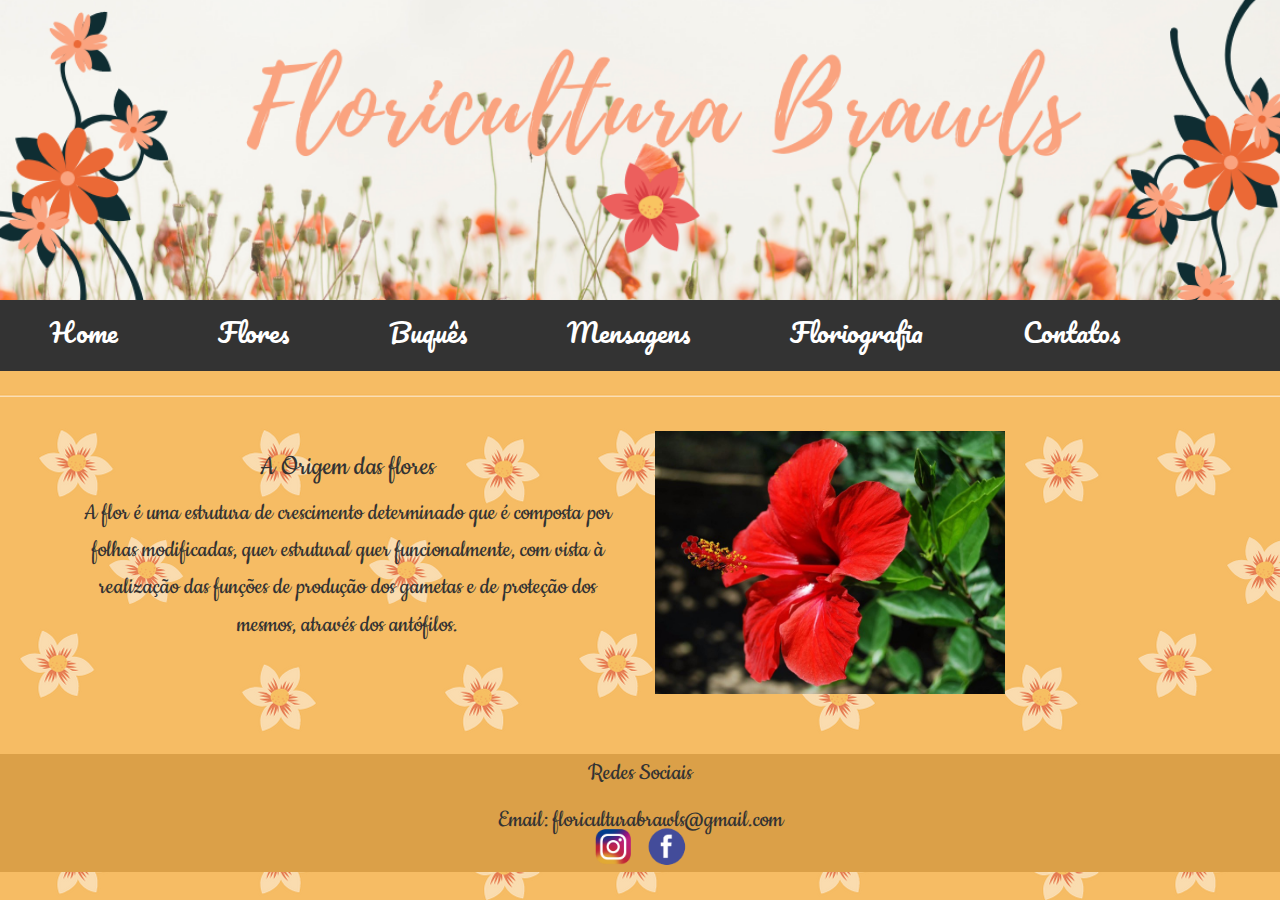
<file: index.html>
<!DOCTYPE html>
<html>
<head>
	<title>Floricultura Brawls</title>
	<meta charset="utf-8">
	<link rel="shortcut icon" type="text/css" href="imagens/icon3.png">
	<link rel="stylesheet" type="text/css" href="style.css">
	<link rel="stylesheet" href="https://maxcdn.bootstrapcdn.com/bootstrap/3.3.7/css/bootstrap.min.css" integrity="sha384-BVYiiSIFeK1dGmJRAkycuHAHRg32OmUcww7on3RYdg4Va+PmSTsz/K68vbdEjh4u" crossorigin="anonymous">
	<style>
		@import url('https://fonts.googleapis.com/css?family=Pacifico');
		@import url('https://fonts.googleapis.com/css?family=Cookie|Dancing+Script|Pacifico');
	</style>
</head>

<body>
	<section class="header">
		<div class="banner"></div>
		<div class="bloco">
			<nav>
				<ul>
					<li>
						<a href="index.html">Home</a>
					</li>
					<li>
						<a href="produtos.html">Flores</a>
					</li>
					<li> 
						<a href="galeria.html">Buquês</a>
					</li>
					<li> 
						<a href="mensagens.html">Mensagens</a>
					</li>
					<li>
						<a href="floriografia.html">Floriografia</a>
					</li>
					<li> 
						<a href="contatos.html"> Contatos </a>
					</li>
				</ul>
			</nav>
		</div>
	</section>
	
	<br>
	<br>
	<br>
	
	<div class="container">
		<div class="row">
			<div class="col-md-6">
				<div class="fonte">
					<h2> A Origem das flores</h2>
					<p>A flor é uma estrutura de crescimento determinado que é composta por folhas modificadas, quer estrutural quer funcionalmente, com vista à realização das funções de produção dos gametas e de proteção dos mesmos, através dos antófilos.</p>
				</div>
			</div>

			<div class="col-md-6">
				<img src="imagens/hibisco1.jpg" width="350px">

			</div>
		</div>
	</div>

	<br>
	<br>
	<br>
	<footer>
		<div class="footer">
			<div class="footer-titulo">
				<p>Redes Sociais</p>
			</div>
			<div class="footer-email">
				<p>Email: floriculturabrawls@gmail.com</p>
			</div>

			<div class="footer-rede-social">
				<a href="https://www.instagram.com/carollinarocha_/" target="_blank"> <img src="imagens/insta.png" width="50px"></a>
				<a href="https://www.facebook.com/lenasaminez" target="_blank"> <img src="imagens/face.png" width="50px"></a>
			</div>

		</div>

	</footer>
	<script src="https://stackpath.bootstrapcdn.com/bootstrap/4.3.1/js/bootstrap.min.js" integrity="sha384-JjSmVgyd0p3pXB1rRibZUAYoIIy6OrQ6VrjIEaFf/nJGzIxFDsf4x0xIM+B07jRM" crossorigin="anonymous"></script>
</body>
</html>
</file>
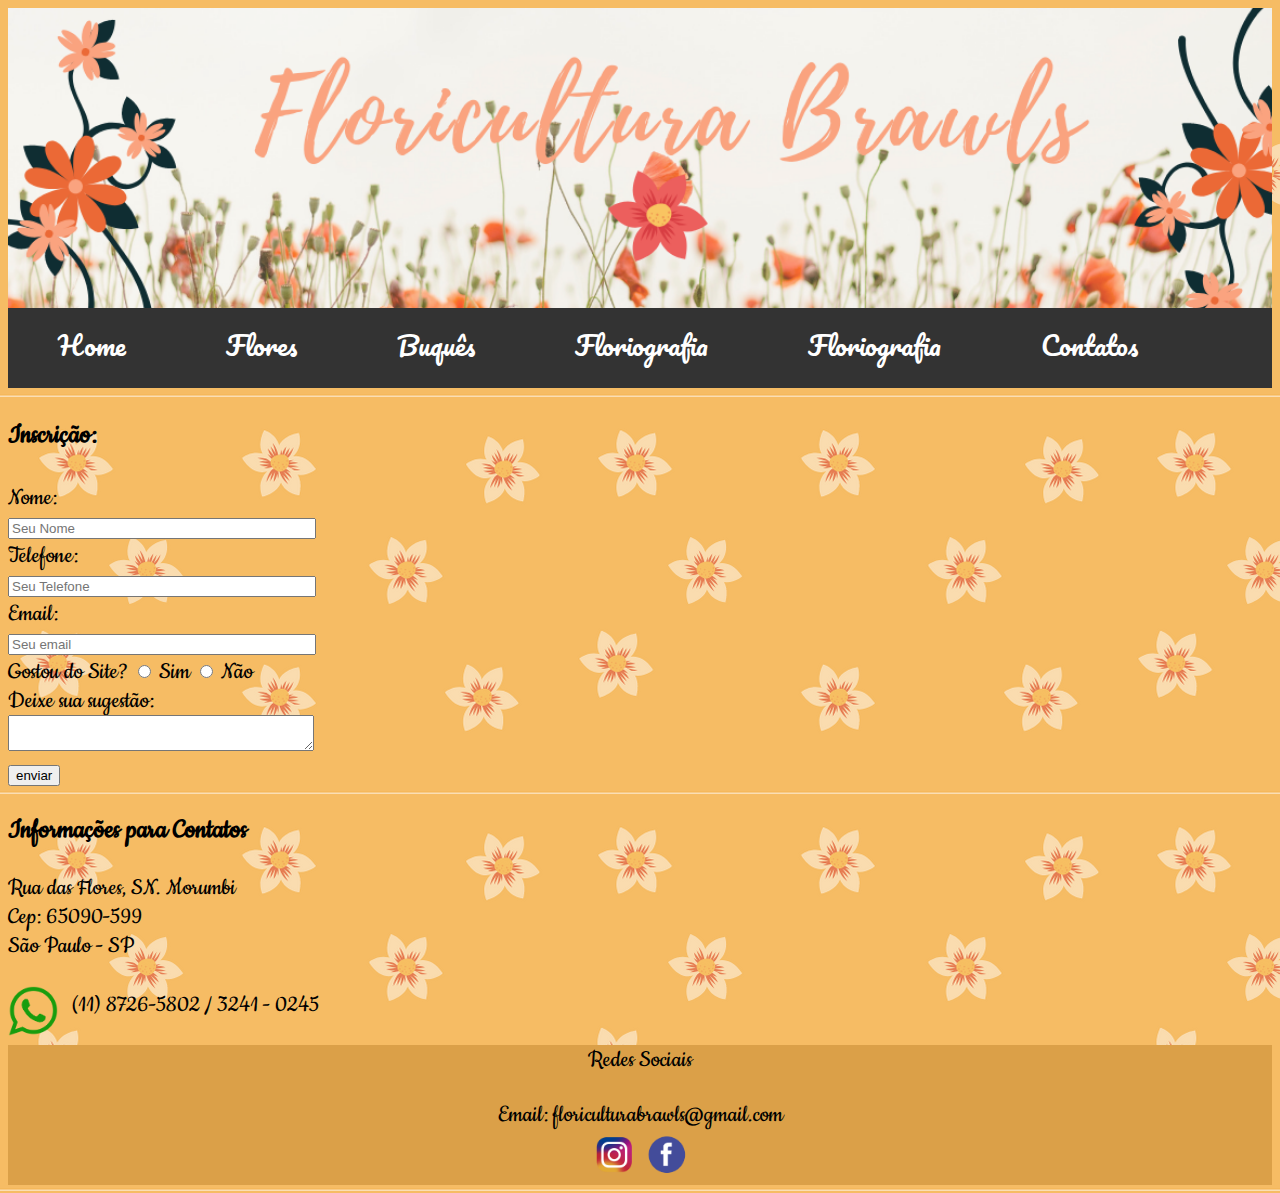
<file: contatos.html>
<!DOCTYPE html>
<html>
<head>
	<title>Contatos</title>
	<link rel="stylesheet" type="text/css" href="style.css">
	<link rel="shortcut icon" type="text/css" href="imagens/icon3.png">
	<meta charset="utf-8">
	<style>
		@import url('https://fonts.googleapis.com/css?family=Cookie|Dancing+Script|Pacifico');
	</style>
</head>
<body>
	<section class="header">
		<div class="banner"></div>
		<div class="bloco">
			<nav>
				<ul>
					<li>
						<a href="index.html"> Home</a>
					</li>
					<li>
						<a href="produtos.html">Flores</a>
					</li>
					<li> 
						<a href="galeria.html">Buquês</a>
					</li>
					<li> 
						<a href="mensagens.html">Floriografia</a>
					</li>
					<li>
						<a href="floriografia.html">Floriografia</a>
					</li>
					<li> 
						<a href="contatos.html"> Contatos </a>
					</li>
				</ul>
			</nav>
		</div>
	</section>

	<div class="contato">
		<form>
			<div class="formulario">
				<h3>Inscrição:</h3>
				<label for="nome">Nome:</label>
				<input type="text" class="input-text" name="nome" placeholder="Seu Nome">

				<label for="telefone">Telefone:</label>
				<input type="telefone" class="input-text" name="telefone" placeholder="Seu Telefone">

				<label for="email">Email:</label>
				<input type="email" class="input-text" name="email" placeholder="Seu email">

				<label for="opcao">Gostou do Site?</label>
				<div class="input-radio">
					<input type="radio" name="opcao" value="sim"> Sim 
					<input type="radio" name="opcao" value="nao"> Não 
				</div><br>


				<label for="msg"> Deixe sua sugestão:</label>
				<textarea class="input-text" name="msg"></textarea>

				<input type="submit" value="enviar"> 
			</div>
		</form>
	</div>

	<div class="fonte1">
		<h2>Informações para Contatos</h2>
		<p> Rua das Flores, SN. Morumbi <br>
			Cep: 65090-599 <br>
		São Paulo - SP</p>
	</div>

	<div class="numeros">
		<img src="imagens/what.png" width="50px" height="50px">
		<p>(11) 8726-5802 / 3241 - 0245</p>
	</div>
</section>
<footer>
	<div class="footer">
		<div class="footer-titulo"> 
			<p> Redes Sociais </p>
		</div>
		<div class="footer-email">
			<p>Email: floriculturabrawls@gmail.com</p>
		</div>

		<div class="footer-rede-social">
			<a href="https://www.instagram.com/carollinarocha_/" target="_blank"> <img src="imagens/insta.png" width="50px"></a>
			<a href="https://www.facebook.com/lenasaminez" target="_blank"> <img src="imagens/face.png" width="50px"></a>
		</div>

	</footer>
</body>
</html>
</file>
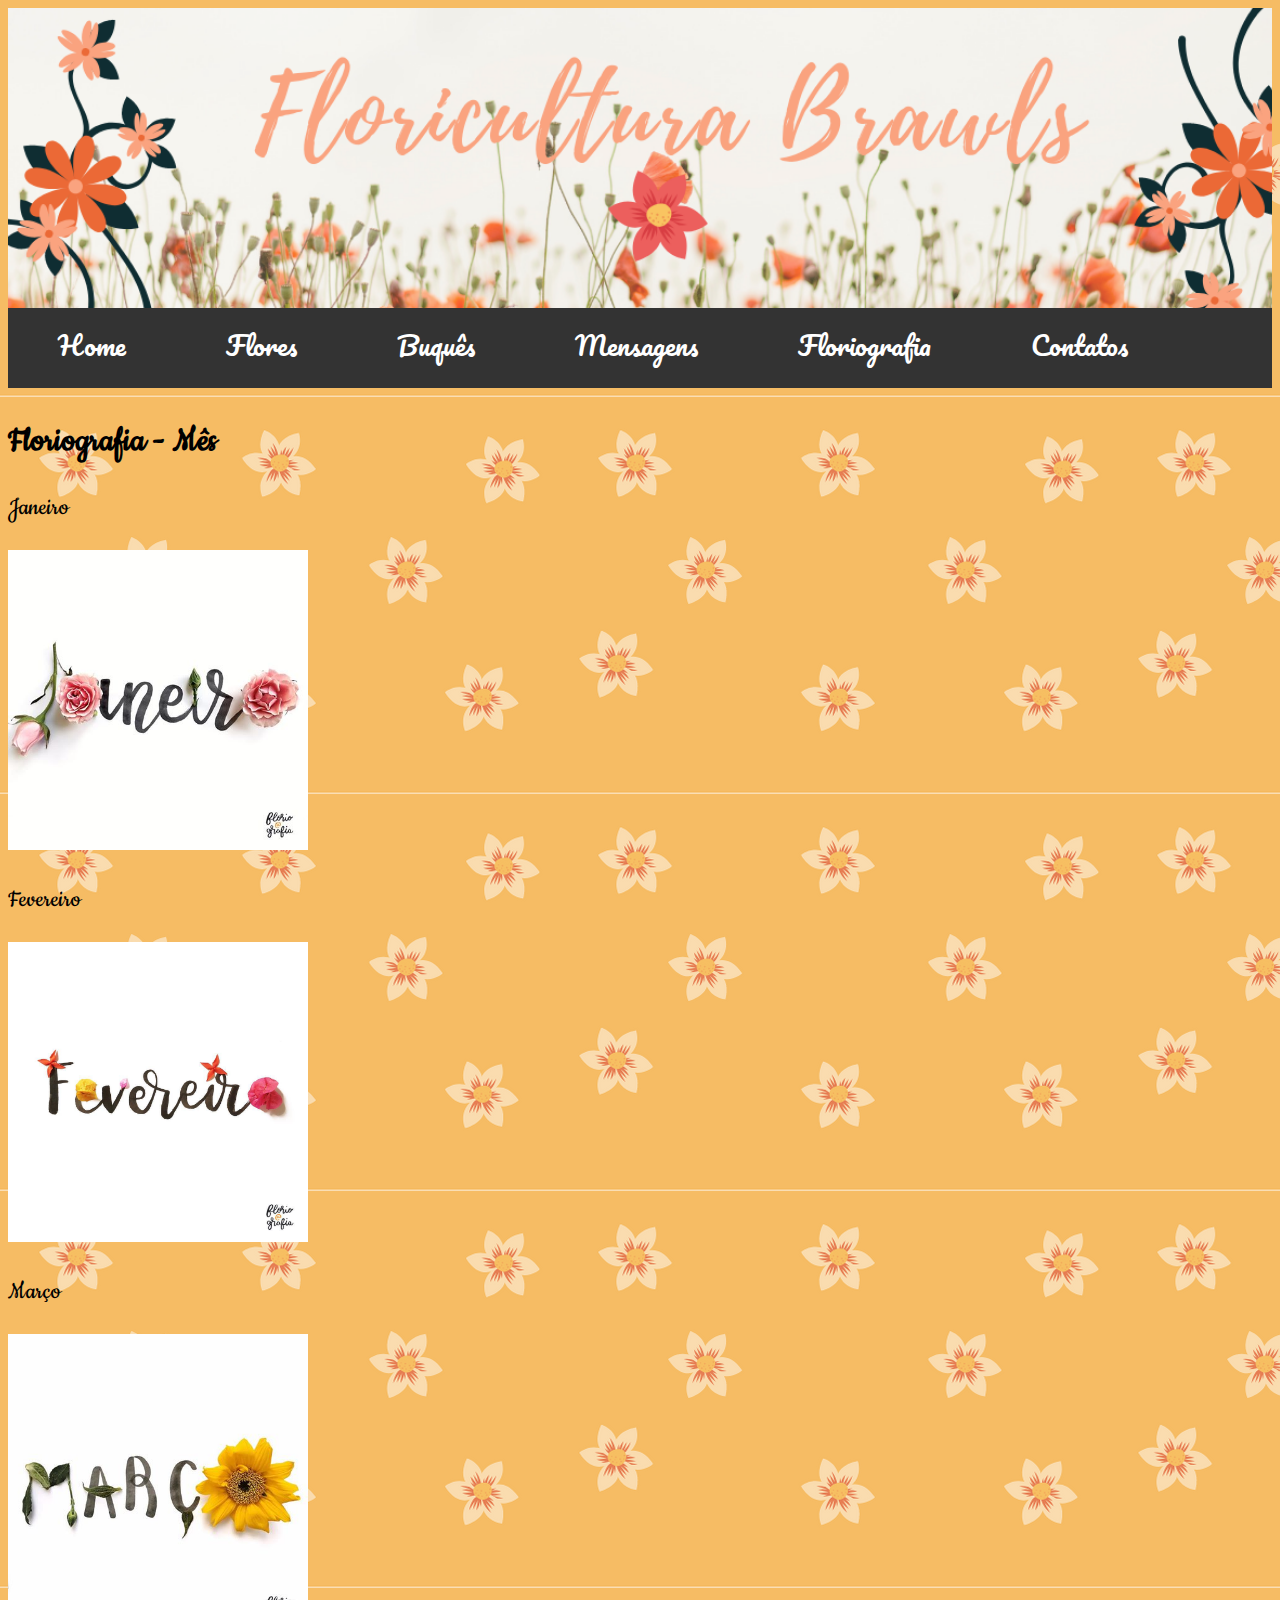
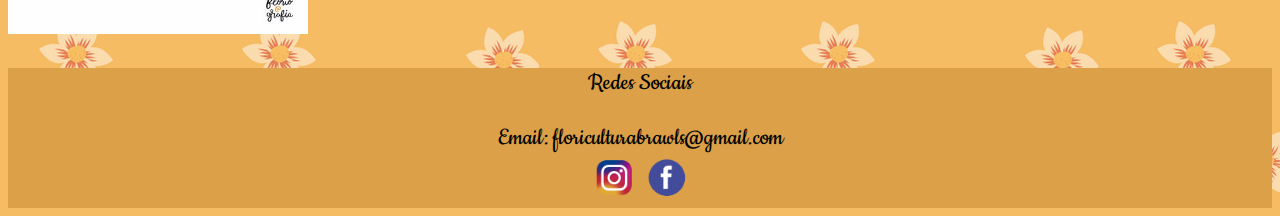
<file: floriografia.html>
<!DOCTYPE html>
<html>
<head>
	<title>Floriografia</title>
	<link rel="stylesheet" type="text/css" href="style.css">
	<meta charset="utf-8">
	<style>
		@import url('https://fonts.googleapis.com/css?family=Cookie|Dancing+Script|Pacifico');
	</style>
</head>
<body>
	<section class="header">
		<div class="banner"></div>
		<div class="bloco">
			<nav>
				<ul>
					<li>
						<a href="index.html"> Home</a>
					</li>
					<li>
						<a href="produtos.html">Flores</a>
					</li>
					<li> 
						<a href="galeria.html">Buquês</a>
					</li>
					<li> 
						<a href="mensagens.html">Mensagens</a>
					</li>
					<li>
						<a href="floriografia.html">Floriografia</a>
					</li>
					<li> 
						<a href="contatos.html"> Contatos </a>
					</li>
				</ul>
			</nav>
		</div>
	</section>
	
	<div class="flor">
		<h2>Floriografia - Mês</h2>
		<p> Janeiro </p>
		<img src="imagens/janeiro.jpg" width="300px"> 
		<p> Fevereiro</p>
		<img src="imagens/fevereiro.jpg" width="300px"> 
		<p>Março</p>
		<img src="imagens/marco.jpg" width="300px">
	</div>

	<footer>
		<div class="footer">
			<div class="footer-titulo"> 
				<p> Redes Sociais </p>
			</div>
			<div class="footer-email">
				<p>Email: floriculturabrawls@gmail.com</p>
			</div>

			<div class="footer-rede-social">
				<a href="https://www.instagram.com/carollinarocha_/" target="_blank"> <img src="imagens/insta.png" width="50px"></a>
				<a href="https://www.facebook.com/lenasaminez" target="_blank"> <img src="imagens/face.png" width="50px"></a>
			</div>
			
		</div>
		
	</footer>
</body>
</html>
</file>
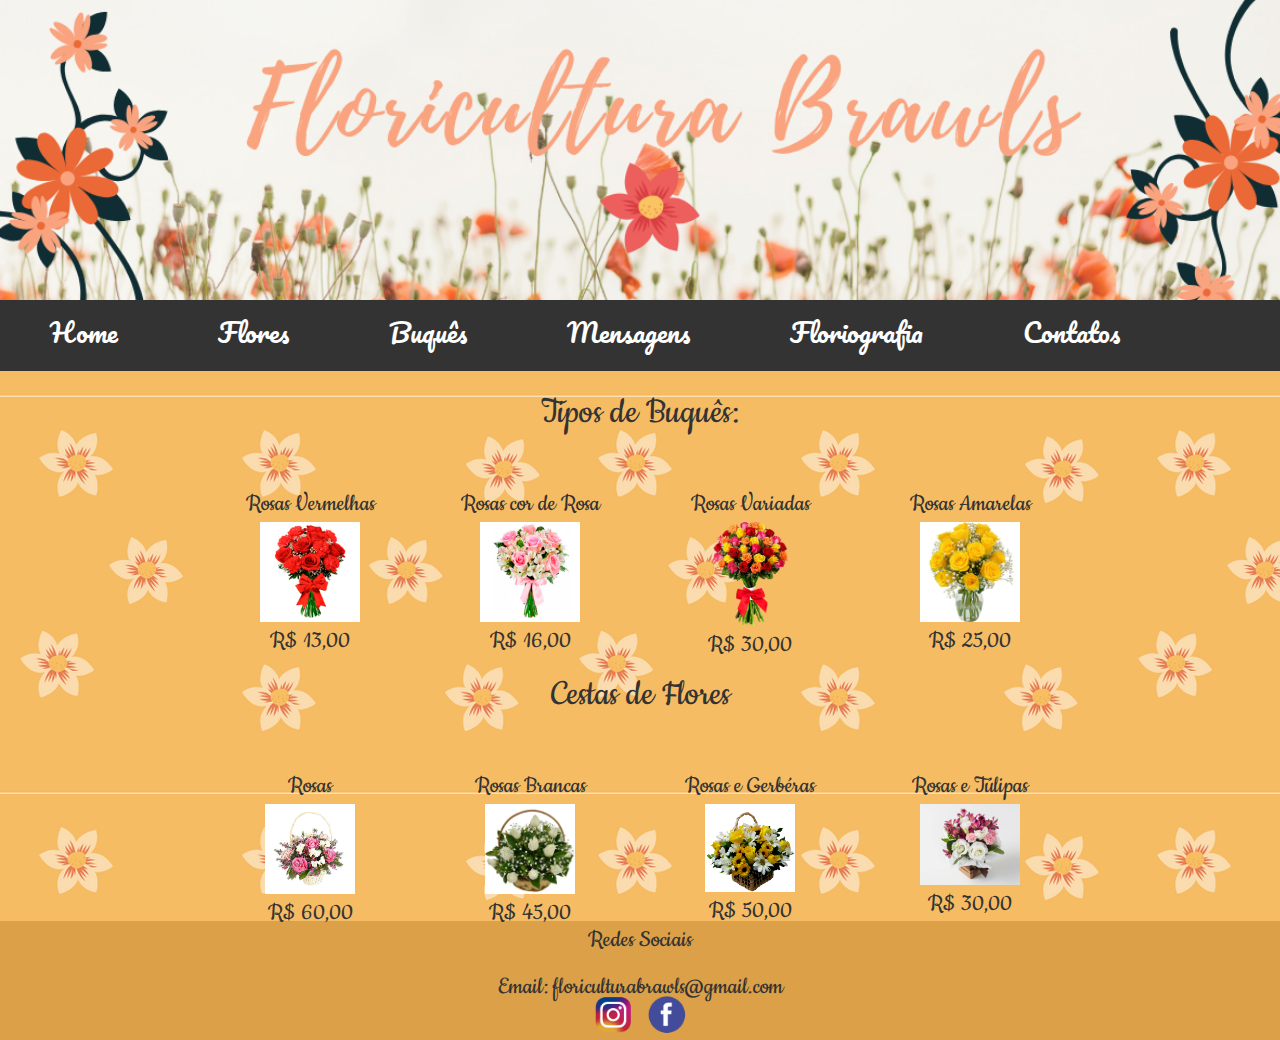
<file: galeria.html>
<!DOCTYPE html>
<html>
<head>
	<title>Buquês</title>
	<meta charset="utf-8">
	<link rel="stylesheet" type="text/css" href="style.css">
	<link rel="shortcut icon" type="text/css" href="imagens/icon3.png">
	<meta charset="utf-8">
	<link rel="stylesheet" href="https://maxcdn.bootstrapcdn.com/bootstrap/3.3.7/css/bootstrap.min.css" integrity="sha384-BVYiiSIFeK1dGmJRAkycuHAHRg32OmUcww7on3RYdg4Va+PmSTsz/K68vbdEjh4u" crossorigin="anonymous">
	<style>
		@import url('https://fonts.googleapis.com/css?family=Cookie|Dancing+Script|Pacifico');
	</style>
</head>

<body>
	<section class="header">
		<div class="banner"></div>
		<div class="bloco">
			<nav>
				<ul>
					<li>
						<a href="index.html"> Home</a>
					</li>
					<li>
						<a href="produtos.html">Flores</a>
					</li>
					<li> 
						<a href="galeria.html">Buquês</a>
					</li>
					<li> 
						<a href="mensagens.html">Mensagens</a>
					</li>
					<li>
						<a href="floriografia.html">Floriografia</a>
					</li>
					<li> 
						<a href="contatos.html"> Contatos </a>
					</li>
				</ul>
			</nav>
		</div>
	</section>


	<h2 class="galeria2">Tipos de Buquês:</h2>
	<div class="galeria">
		<div class="imagem">
			<span>Rosas Vermelhas</span> <br>
			<img src="imagens/buque1.jpg" width="100px">
			<p> R$ 13,00 </p>
		</div>
		<div class="imagem">
			<span>Rosas cor de Rosa </span> <br>
			<img src="imagens/buque2.jpg" width="100px"> 
			<p>R$ 16,00</p>

		</div>
		<div class="imagem">
			<span>Rosas Variadas</span> <br>
			<img src="imagens/buque4.png" width="75px"> 
			<p> R$ 30,00</p>
		</div>

		<div class="imagem">
			<span>Rosas Amarelas</span> <br>
			<img src="imagens/buque7.jpg" width="100px"> 
			<p>R$ 25,00 </p>
		</div>
	</div>

	<h2 class="galeria2">Cestas de Flores</h2>
	<div class="galeria">
		<div class="imagem">
			<span>Rosas </span> <br>
			<img src="imagens/cesta1.jpg" width="90px">
			<p> R$ 60,00 </p>
		</div>
		<div class="imagem">
			<span>Rosas Brancas </span> <br>
			<img src="imagens/cesta2.jpg" width="90px"> 
			<p>R$ 45,00</p>

		</div>
		<div class="imagem">
			<span>Rosas e Gerbéras</span> <br>
			<img src="imagens/cesta3.png" width="90px"> 
			<p> R$ 50,00</p>
		</div>

		<div class="imagem">
			<span>Rosas e Túlipas</span> <br>
			<img src="imagens/cesta4.jpg" width="100px"> 
			<p>R$ 30,00 </p>
		</div>
	</div>

</section>
<footer>
	<div class="footer">
		<div class="footer-titulo"> 
			<p> Redes Sociais </p>
		</div>
		<div class="footer-email">
			<p>Email: floriculturabrawls@gmail.com</p>
		</div>

		<div class="footer-rede-social">
			<a href="https://www.instagram.com/carollinarocha_/" target="_blank"> <img src="imagens/insta.png" width="50px"></a>
			<a href="https://www.facebook.com/lenasaminez" target="_blank"> <img src="imagens/face.png" width="50px"></a>
		</div>

	</div>
</footer>
<script src="https://stackpath.bootstrapcdn.com/bootstrap/4.3.1/js/bootstrap.min.js" integrity="sha384-JjSmVgyd0p3pXB1rRibZUAYoIIy6OrQ6VrjIEaFf/nJGzIxFDsf4x0xIM+B07jRM" crossorigin="anonymous"></script>
</body>
</html>
</file>
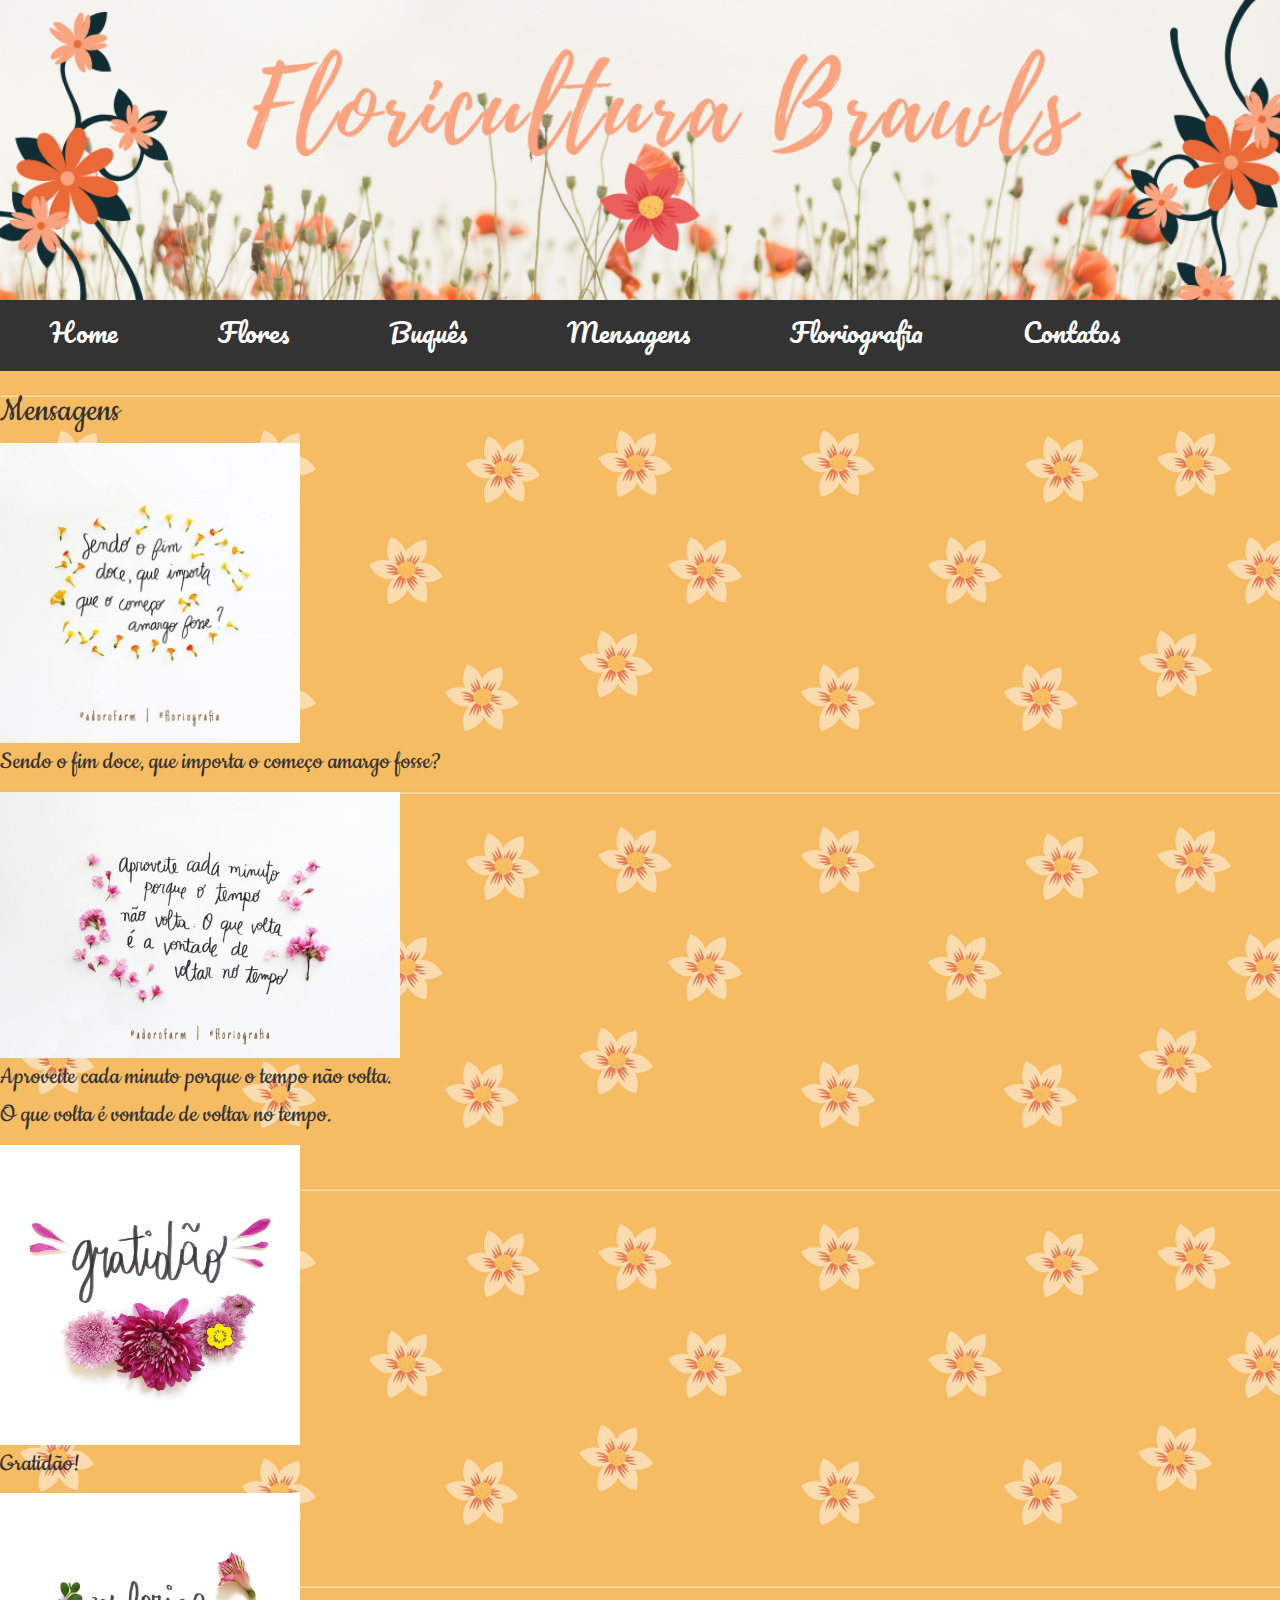
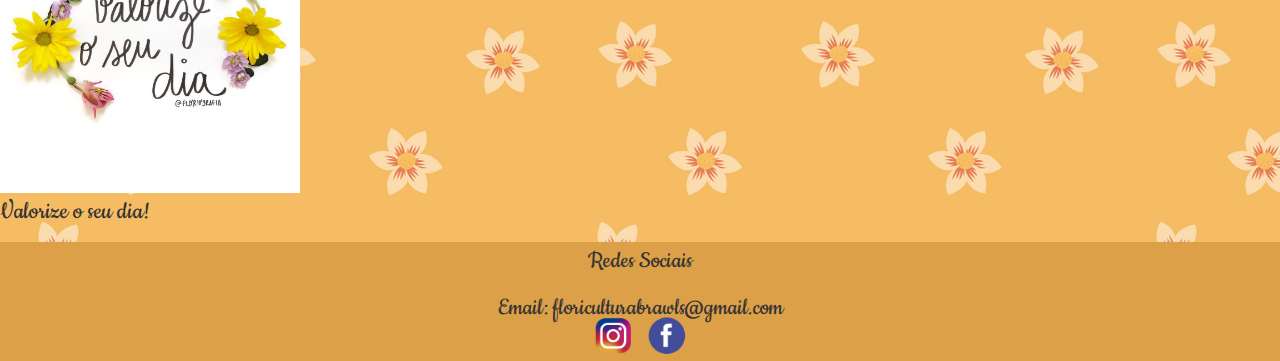
<file: mensagens.html>
<!DOCTYPE html>
<html>
<head>
	<title>Mensagens</title>
	<link rel="stylesheet" type="text/css" href="style.css">
	<link rel="shortcut icon" type="text/css" href="imagens/icon3.png">
	<link rel="stylesheet" href="https://maxcdn.bootstrapcdn.com/bootstrap/3.3.7/css/bootstrap.min.css" integrity="sha384-BVYiiSIFeK1dGmJRAkycuHAHRg32OmUcww7on3RYdg4Va+PmSTsz/K68vbdEjh4u" crossorigin="anonymous">
	<meta charset="utf-8">
	<style>
		@import url('https://fonts.googleapis.com/css?family=Cookie|Dancing+Script|Pacifico');
	</style>
</head>
<body>
	<section class="header">
		<div class="banner"></div>
		<div class="bloco">
			<nav>
				<ul>
					<li>
						<a href="index.html"> Home</a>
					</li>
					<li>
						<a href="produtos.html">Flores</a>
					</li>
					<li> 
						<a href="galeria.html">Buquês</a>
					</li>
					<li> 
						<a href="mensagens.html">Mensagens</a>
					</li>
					<li>
						<a href="floriografia.html">Floriografia</a>
					</li>
					<li> 
						<a href="contatos.html"> Contatos </a>
					</li>
				</ul>
			</nav>
		</div>
	</section>

	<div class="flor">
		<h2>Mensagens</h2>
		<img src="imagens/flor1.jpg" width="300px"> 
		<p> Sendo o fim doce, que importa o começo amargo fosse? </p>
		<img src="imagens/flor2.jpg" width="400px"> 
		<p> Aproveite cada minuto porque o tempo não volta.<br> O que volta é vontade de voltar no tempo.</p>
		<img src="imagens/flor3.jpg" width="300px">
		<p>Gratidão!</p>
		<img src="imagens/flor4.jpg" width="300px">
		<p> Valorize o seu dia!</p>
	</div>
</section>
<footer>
	<div class="footer">
		<div class="footer-titulo"> 
			<p> Redes Sociais </p>
		</div>
		<div class="footer-email">
			<p>Email: floriculturabrawls@gmail.com</p>
		</div>

		<div class="footer-rede-social">
			<a href="https://www.instagram.com/carollinarocha_/" target="_blank"> <img src="imagens/insta.png" width="50px"></a>
			<a href="https://www.facebook.com/lenasaminez" target="_blank"> <img src="imagens/face.png" width="50px"></a>
		</div>

	</div>

</footer>

<script src="https://stackpath.bootstrapcdn.com/bootstrap/4.3.1/js/bootstrap.min.js" integrity="sha384-JjSmVgyd0p3pXB1rRibZUAYoIIy6OrQ6VrjIEaFf/nJGzIxFDsf4x0xIM+B07jRM" crossorigin="anonymous"></script>

</body>
</html>
</file>
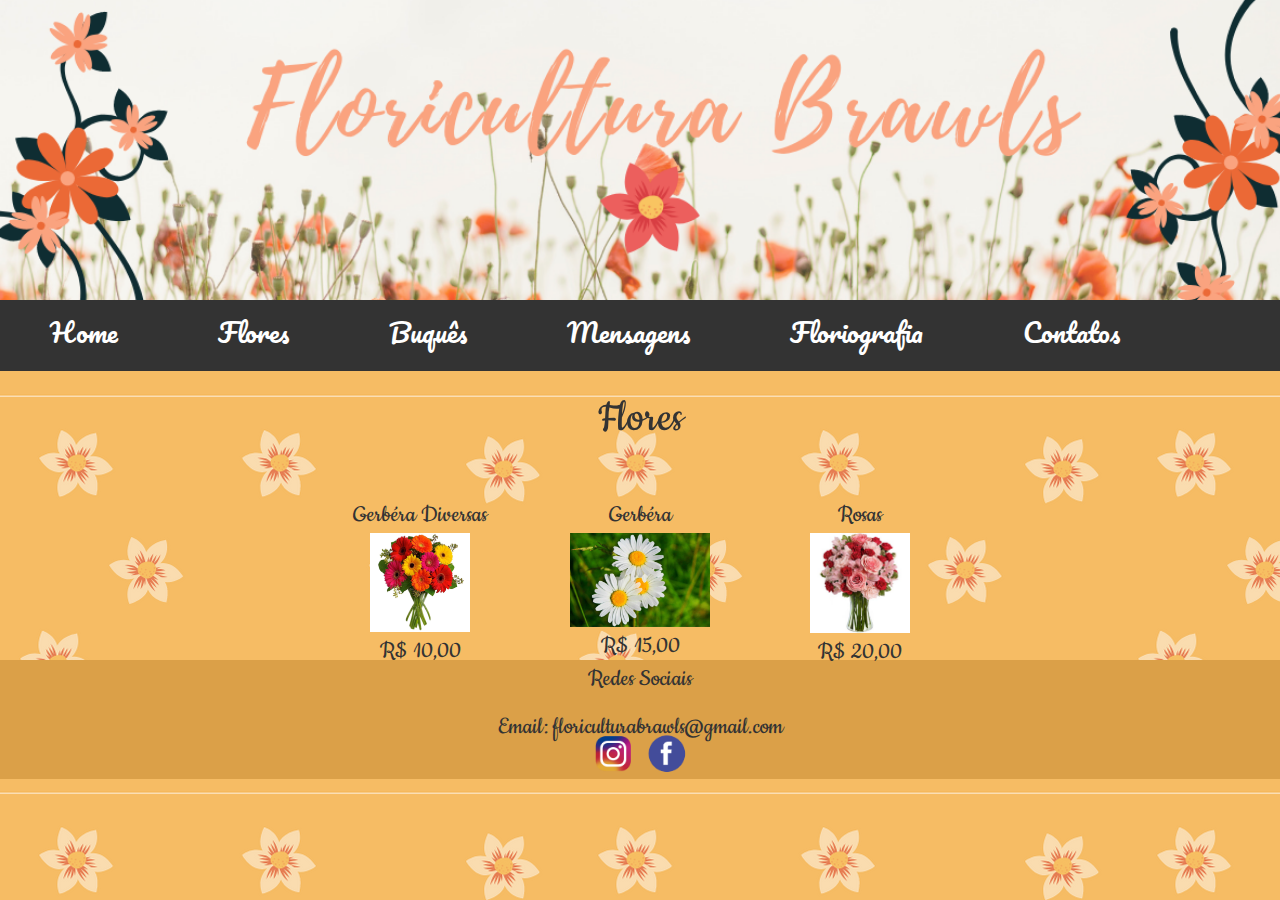
<file: produtos.html>
<!DOCTYPE html>
<html>
<head>
	<title>produtos</title>
	<link rel="stylesheet" type="text/css" href="style.css">
	<meta charset="utf-8">
	<link rel="shortcut icon" type="text/css" href="imagens/icon3.png">
	<link rel="stylesheet" href="https://maxcdn.bootstrapcdn.com/bootstrap/3.3.7/css/bootstrap.min.css" integrity="sha384-BVYiiSIFeK1dGmJRAkycuHAHRg32OmUcww7on3RYdg4Va+PmSTsz/K68vbdEjh4u" crossorigin="anonymous">
	<style>
		@import url('https://fonts.googleapis.com/css?family=Cookie|Dancing+Script|Pacifico');
	</style>
</head>
<body>
	<section class="header">
		<div class="banner"></div>
		<div class="bloco">
			<nav>
				<ul>
					<li>
						<a href="index.html"> Home</a>
					</li>
					<li>
						<a href="produtos.html">Flores</a>
					</li>
					<li> 
						<a href="galeria.html">Buquês</a>
					</li>
					<li> 
						<a href="mensagens.html">Mensagens</a>
					</li>
					<li>
						<a href="floriografia.html">Floriografia</a>
					</li>
					<li> 
						<a href="contatos.html"> Contatos </a>
					</li>
				</ul>
			</nav>
		</div>
	</section>


	<h1 class="flor2">Flores</h1>
	<div class="produtos">
		<div class="flores">
			<span>Gerbéra Diversas</span> <br>
			<img src="imagens/girasol.jpg" width="100px"> 
			<p> R$ 10,00 </p>
		</div>

		<div class="flores">
			<span> Gerbéra</span> <br>
			<img src="imagens/gerbera.jpg" width="140px"> 
			<p>  R$ 15,00</p>
		</div>

		<div class="flores">
			<span>Rosas</span> <br>
			<img src="imagens/rosas.jpg" width="100px"> 
			<p> R$ 20,00</p>
		</div>
	</div>

<footer>
	<div class="footer">
		<div class="footer-titulo"> 
			<p> Redes Sociais </p>
		</div>
		<div class="footer-email">
			<p>Email: floriculturabrawls@gmail.com</p>
		</div>

		<div class="footer-rede-social">
			<a href="https://www.instagram.com/carollinarocha_/" target="_blank"> <img src="imagens/insta.png" width="50px"></a>
			<a href="https://www.facebook.com/lenasaminez" target="_blank"> <img src="imagens/face.png" width="50px"></a>
		</div>
		
	</div>
	
</footer>

<script src="https://stackpath.bootstrapcdn.com/bootstrap/4.3.1/js/bootstrap.min.js" integrity="sha384-JjSmVgyd0p3pXB1rRibZUAYoIIy6OrQ6VrjIEaFf/nJGzIxFDsf4x0xIM+B07jRM" crossorigin="anonymous"></script>
</body>
</html>
</file>
<file: style.css>
body {
	background-image: url(imagens/fun.png);
	font-family:'Cookie', cursive;

}
.banner{
	background-image: url(imagens/banner.png);
	background-repeat: no-repeat;
	background-size: 1300px;
	height: 300px;
}

.bloco ul{
	list-style-type: none;
	margin: 0;
	padding: 0;
	overflow: hidden;
	background-color: #333;
}

.bloco li{
	float: left;
}
.bloco li a {
	display: block;
	color: #ffffff;
	text-align: center;
	padding: 14px 50px 20px;
	text-decoration: none;
	font-size: 26px;
	font-family: 'Pacifico', cursive;

}
li a:hover {
	background-color: #ea962e;
}
.fonte{
	font-size: 30px;
	color: #333;
	font-family:'Cookie', cursive;
	text-align: center;
}
.galeria {
	font-family:'Cookie', cursive;
	font-size: 26px;

}
.galeria ul {
	list-style-type: none;
	text-decoration: none;
}
.produtos  li  p {
	font-family:'Cookie', cursive;
	font-size: 26px;
	list-style-type: none;
}

p{
	font-family:'Cookie', cursive;
	font-size: 26px;
}

h1{
	font-family:'Cookie', cursive;
	font-size: 40px;
}

.galeria a{
	font-family:'Cookie', cursive;
	font-size: 26px;
	text-decoration: none;
}
.flor {
	font-family:'Cookie', cursive;
	font-size: 26px;

}
.flor h2 {
	font-size: 38px;
	font-family:'Cookie', cursive;
}
.flor a{
	text-decoration: none;
}
.contato h2{
	font-family:'Cookie', cursive;
	font-size: 40px;
}
.num1 {
	padding-top: 60px;
	padding-bottom: 0;
	padding-top: 60px;
}
.contato {
	font-family:'Cookie', cursive;
	font-size: 26px;
}

.numeros p{
	margin-left: 5%;
	margin-top: -4%;
}
.contato a{
	text-decoration: none;
}
.galeria{
	display: flex;
	justify-content: center;
}
.imagem{
	width: 200px;
	margin: 10px;
	position: relative;
	text-align: center;
	top: 30px;
}
.galeria2{
	font-family:'Cookie', cursive;
	font-size: 40px;
	text-align: center;
}
.galeria3 {
	font-family:'Cookie', cursive;
	font-size: 26px;
	margin-top: 100px;
	margin-left: 1000px;
	text-decoration: none;
}

.produtos{
	display: flex;
	justify-content: center;
	font-family:'Cookie', cursive;
	font-size: 26px;

}
.flores{
	width: 200px;
	margin: 10px;
	position: relative;
	text-align: center;
	top: 30px;

}
.flor2 {
	text-align: center;
	font-size: 50px;
	font-family:'Cookie', cursive;

}
.voltar{
	font-family:'Cookie', cursive;
	font-size: 26px;
	margin-top: 120px;
	margin-left: 900px;
	text-decoration: none;
}
.footer {
	text-align: center;
	background-color: #dba048;

}
.footer .footer-rede-social{
	margin-top: -2%;
}
.contato{
	width: 300px;
}
.contato .input-text{
	width: 100%
}
.contato .input-radio{
	display: inline;
	width: 50%;
}
.fonte1{
	font-family:'Cookie', cursive;
	font-size: 20px;
}
.flor p{
	font-size: 27px;
}
</file>
